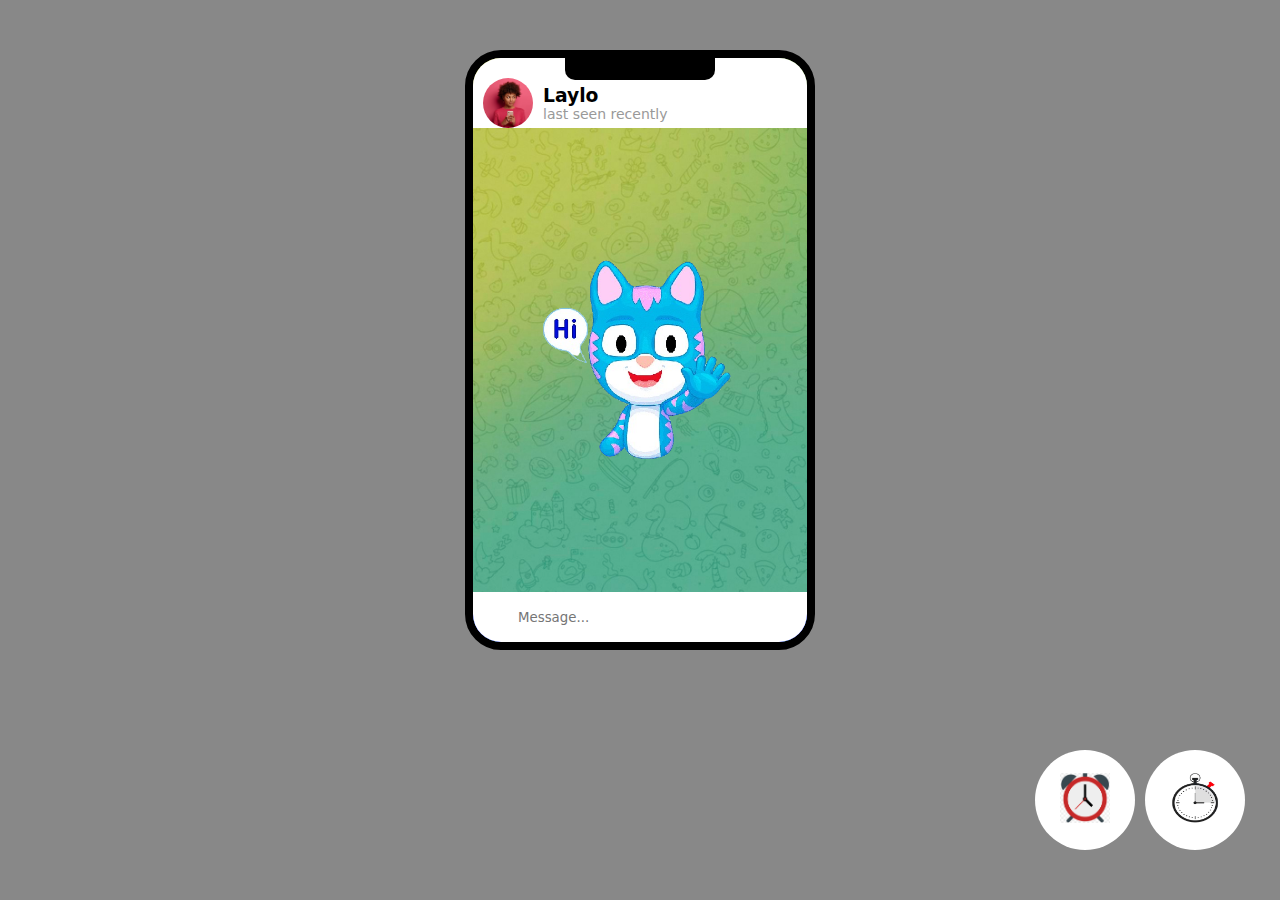
<file: index.html>
<!DOCTYPE html>
<html lang="en">
<head>
    <meta charset="UTF-8">
    <meta name="viewport" content="width=device-width, initial-scale=1.0">
    <title>Telegram Web</title>
    <link rel="stylesheet" href="./style/style.css">
    <link rel="stylesheet" href="https://cdnjs.cloudflare.com/ajax/libs/font-awesome/6.5.2/css/all.min.css" integrity="sha512-SnH5WK+bZxgPHs44uWIX+LLJAJ9/2PkPKZ5QiAj6Ta86w+fsb2TkcmfRyVX3pBnMFcV7oQPJkl9QevSCWr3W6A==" crossorigin="anonymous" referrerpolicy="no-referrer" />
</head>
<body>
    <main class="main">
        <div class="mobile">
            <div class="header">
                <img class="header__avatar" src="./images/girl.jpg" alt="">
                <div class="header__info">
                    <h3>Laylo</h3>
                    <p class="header__status">last seen recently</p>
                </div>
            </div>
            <div class="content">
              <div class="content__image">
                <img  src="./images/hello.png" alt="">
              </div>
            </div>
            <form class="form">
                <button>
                    <i style="padding-left: 5px;" class="fa-solid fa-file"></i>
                </button>
                <input class="input" autofocus type="text" placeholder="Message...">
                <button>
                    <i class="fa-regular fa-face-smile"></i> 
                    <i class="fa-solid fa-paper-plane"></i>
                </button>
            </form>
        </div>
        <div class="pages">
            <div class="clock">
                <a href="./clock.html">
                    <img src="./images/clock.png" alt="">
                </a>
            </div>
            <div class="timer">
                <a href="./timer.html">
                    <img src="./images/timer.png" alt="">
                </a>
            </div>
        </div>    
    </main>



    <script src="./js/app.js" type="module"></script>
</body>
</html>
</file>
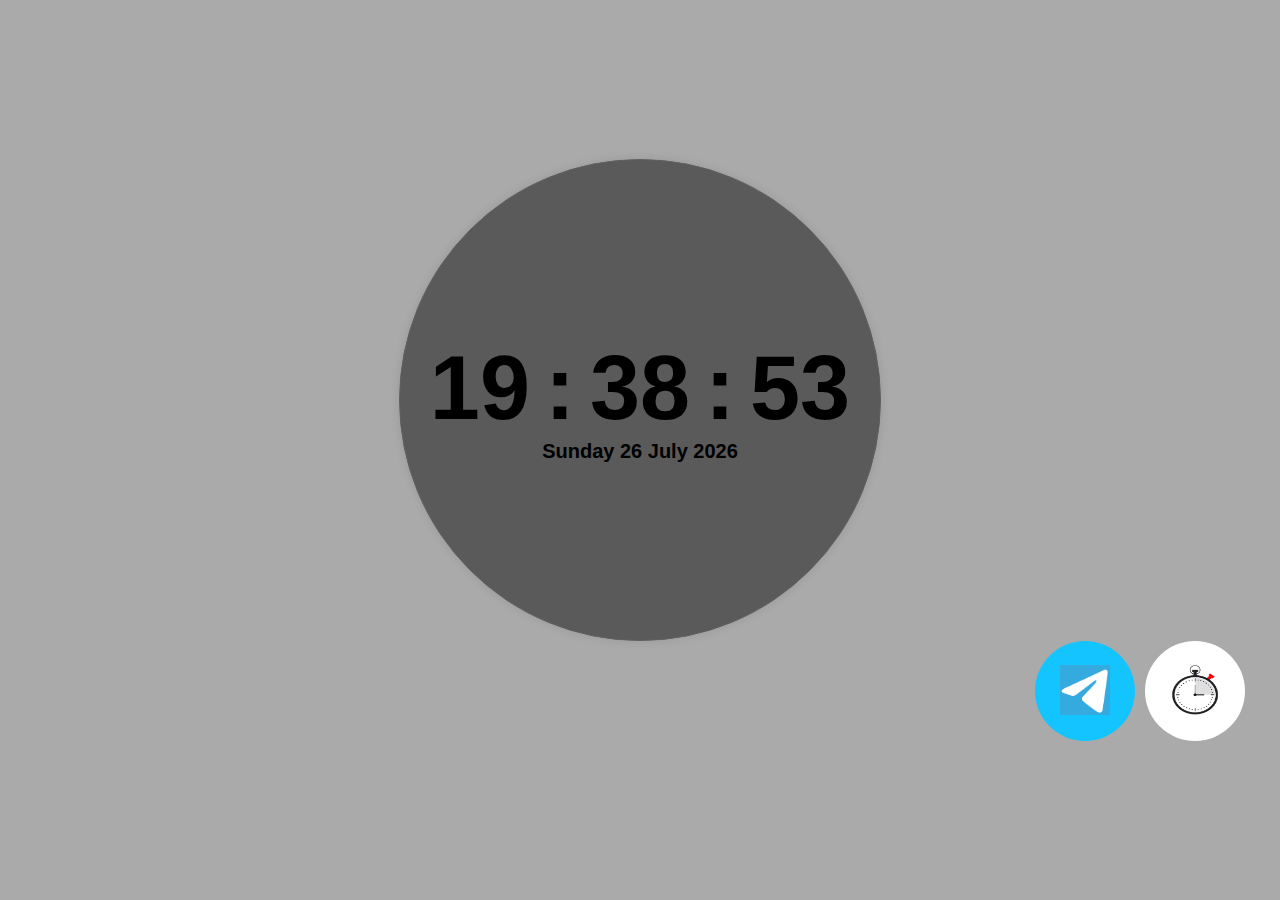
<file: clock.html>
<!DOCTYPE html>
<html lang="en">
<head>
    <meta charset="UTF-8">
    <meta name="viewport" content="width=device-width, initial-scale=1.0">
    <title>Clock</title>
    <link rel="stylesheet" href="./main.css">
</head>
    <body>
        <div class="container">
            <div class="clock">               
                <ul>
                    <li id="hours">05</li>
                    <li id="point">:</li>
                    <li id="min">20</li>
                    <li id="point">:</li>
                    <li id="sec">30</li>
                </ul>
                <div id="Date">Sunday 06 October 2023</div>
            </div>
        </div>
        <div class="pages">
            <div class="telegram">
                <a href="./index.html">
                    <img src="./images/telegram.png" alt="">
                </a>
            </div>
            <div class="timer">
                <a href="./timer.html">
                    <img src="./images/timer.png" alt="">
                </a>
            </div>
        </div>
        <script src="./main.js"></script>
    </body>
</html>
</file>
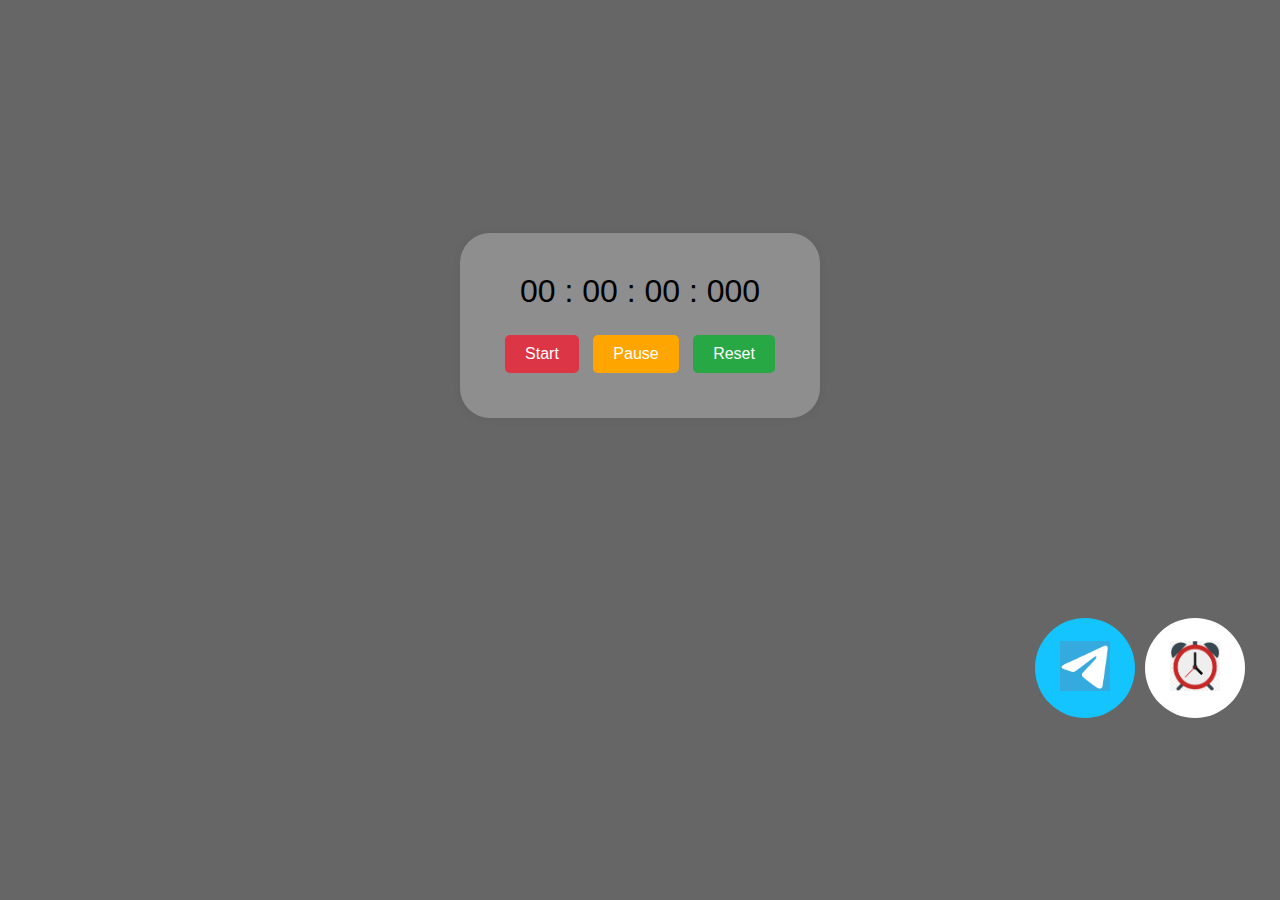
<file: timer.html>
<!DOCTYPE html>
<html lang="en">
<head>
    <meta charset="UTF-8">
    <meta name="viewport" content="width=device-width, initial-scale=1.0">
    <title>Timer</title>
    <link rel="stylesheet" href="./timer.css">
</head>
<body>
    <main class="main">
        <section class="hero">
            <div class="timerclock">
                <div id="display">00 : 00 : 00 : 000</div>
                <div class="buttons">
                    <button class="start" id="start">Start</button>
                    <button class="pause" id="pause">Pause</button>
                    <button class="reset" id="reset">Reset</button>
                </div>
            </div>
            <div class="pages">
                <div class="telegram">
                    <a href="./index.html">
                        <img src="./images/telegram.png" alt="">
                    </a>
                </div>
                <div class="clock">
                    <a href="./clock.html">
                        <img src="./images/clock.png" alt="">
                    </a>
                </div>
            </div>
        </section>
    </main>
    <script src="./timer.js"></script>
</body>

</html>
</file>
<file: style/style.css>
* {
    margin: 0;
    padding: 0;
    box-sizing: border-box;
    font-family: system-ui, -apple-system, BlinkMacSystemFont, "Segoe UI", Roboto,
      Oxygen, Ubuntu, Cantarell, "Open Sans", "Helvetica Neue", sans-serif;
    scroll-behavior: smooth;
  }
  .main {
    width: 100%;
    min-height: 100vh;
    display: grid;
    place-items: center;
    user-select: none;
    background: #0007;
  }
  .mobile {
    width: 350px;
    height: 600px;
    background: url("../images/bg.jpg") no-repeat center/cover;
    border-radius: 36px;
    border: 8px solid #000;
    position: relative;
    overflow: hidden;
    display: flex;
    flex-direction: column;
  }
  .mobile::before {
    content: "";
    position: absolute;
    top: 0;
    left: 50%;
    transform: translateX(-50%);
    width: 150px;
    height: 22px;
    background: #000;
    border-radius: 0 0 10px 10px;
  }
  .header {
    width: 100%;
    height: 70px;
    background: #fff;
    padding: 10px;
    padding-top: 30px;
    display: flex;
    gap: 10px;
    align-items: center;
  }
  .header__avatar {
    width: 50px;
    height: 50px;
    object-fit: cover;
    border-radius: 50%;
  }
  .header__status {
    font-size: 14px;
    color: #999;
  }
  .content {
    flex: 1;
    padding: 10px;
    overflow: auto;
    position: relative;
  }
  .content::-webkit-scrollbar {
    width: 0;
  }
  .content__image {
    position: absolute;
    top: 50%;
    left: 50%;
    transform: translate(-50%, -50%);
  }
  .content__image img {
    width: 200px;
  }
  .message {
    width: 220px;
    background: #e2ffc7;
    padding: 5px 10px;
    border-radius: 10px 10px 10px 0;
    margin-top: 6px;
  }
  
  .message p {
    word-break: break-all;
  }
  .message span {
    display: block;
    text-align: right;
    font-size: 12px;
  }
  .my-message {
    background: #fff;
    margin-left: calc(100% - 220px);
    border-radius: 10px 10px 0 10px;
  }
  .message-image {
    background: transparent;
  }
  .message-image img {
    width: 150px;
  }
  
  .form {
    width: 100%;
    height: 50px;
    background: blue;
    display: flex;
  }
  .form input {
    flex: 1;
    border: none;
    text-indent: 16px;
    outline: none;
  }
  
  .form button {
    padding: 0 12px;
    border: none;
    background: #fff;
    display: flex;
    align-items: center;
    justify-content: center;
    gap: 20px;
    i {
      font-size: 23px;
      color: rgb(69, 212, 255);
    }
    i:hover {
      cursor: pointer;
      display: block;
    }
    
  }
  
  .content__image{
    width: 100%;
  background: transparent;
  display: flex;
  align-items: center;
  justify-content: center;
  }
  
  .image{
  background: transparent;
    width: 200px;
    height: 200px;
    display: flex;
    text-align: end;
    flex-direction: column;
    margin-bottom: 40px;
  }

.pages{
    display: flex;
    margin-left: 1000px;
    gap: 10px;
}
.timer{
  width: 100px;
  height: 100px;
  border-radius: 50%;
  background: #fff;
  display: flex;
  justify-content: center;
  align-items: center;
  img{
      width: 50px;
      height: 50px;
  }
}
.clock{
    width: 100px;
    height: 100px;
    border-radius: 50%;
    background: #fff;
    display: flex;
    justify-content: center;
    align-items: center;
    img{
        width: 50px;
        height: 50px;
    }
}
</file>
<file: main.css>
*{
    margin: 0;
    padding: 0;
}
body{
    height: 100vh;
    display: flex;
    flex-direction: column;
    align-items: center;
    justify-content: center;
    font: bold 12px Arial, Helvetica, sans-serif;
    background-color: #0005;
}
.clock{
    width: 400px;
    height: 400px;  
    border-radius: 50%;
    border: 1px solid #606060;
    color: #000;
    padding: 40px;
    background-color: #0007;
    display: flex;
    justify-content: center;
    align-items: center;
    flex-direction: column;
    box-shadow: 0 0 10px rgba(0, 0, 0, 0.1);
}
#Date{
    font-size: 20px !important;
    text-align: center;
    display: flex;
    justify-content: center;
    gap: 20px;
}
.clock ul{
    list-style: none;
    display: flex;
    font-size: 90px;
    gap: 15px;
}

.pages{
    display: flex;
    margin-left: 1000px;
    gap: 10px;
}
.telegram{
    width: 100px;
    height: 100px;
    border-radius: 50%;
    background: rgb(20, 196, 255);
    display: flex;
    justify-content: center;
    align-items: center;
    img{
        width: 50px;
        height: 50px;
    }
}
.timer{
    width: 100px;
    height: 100px;
    border-radius: 50%;
    background: #fff;
    display: flex;
    justify-content: center;
    align-items: center;
    img{
        width: 50px;
        height: 50px;
    }
}
</file>
<file: timer.css>
*{
    padding: 0;
    margin: 0;
    box-sizing: border-box;
    font-family: sans-serif;
}
.hero{
    display: flex;
    justify-content: center;
    align-items: center;
    flex-direction: column;
    gap: 200px;
    height: 100vh;
    padding-top: 50px;
    background-color: #0009;
    font-family: Arial, sans-serif;
}

.timerclock{
    text-align: center;
    background-color: #fff4;
    padding: 40px;
    border-radius: 30px;
    box-shadow: 0 0 8px rgba(56, 56, 56, 0.1);
}

#display {
    font-size: 2em;
    margin-bottom: 20px;
}

.buttons button {
    padding: 10px 20px;
    margin: 5px;
    font-size: 1em;
    border: none;
    border-radius: 5px;
    cursor: pointer;
}

.start{
    border: none;
    background-color: #dc3545;
    color: white;
}

.pause {
    border: none;
    background-color: orange;
    color: white;
}

.reset {
    border: none;
    background-color: #28a745;
    color: white;
}


.pages{
    display: flex;
    margin-left: 1000px;
    gap: 10px;
}
.telegram{
    width: 100px;
    height: 100px;
    border-radius: 50%;
    background: rgb(20, 196, 255);
    display: flex;
    justify-content: center;
    align-items: center;
    img{
        width: 50px;
        height: 50px;
    }
}
.clock{
    width: 100px;
    height: 100px;
    border-radius: 50%;
    background: #fff;
    display: flex;
    justify-content: center;
    align-items: center;
    img{
        width: 50px;
        height: 50px;
    }
}
</file>
